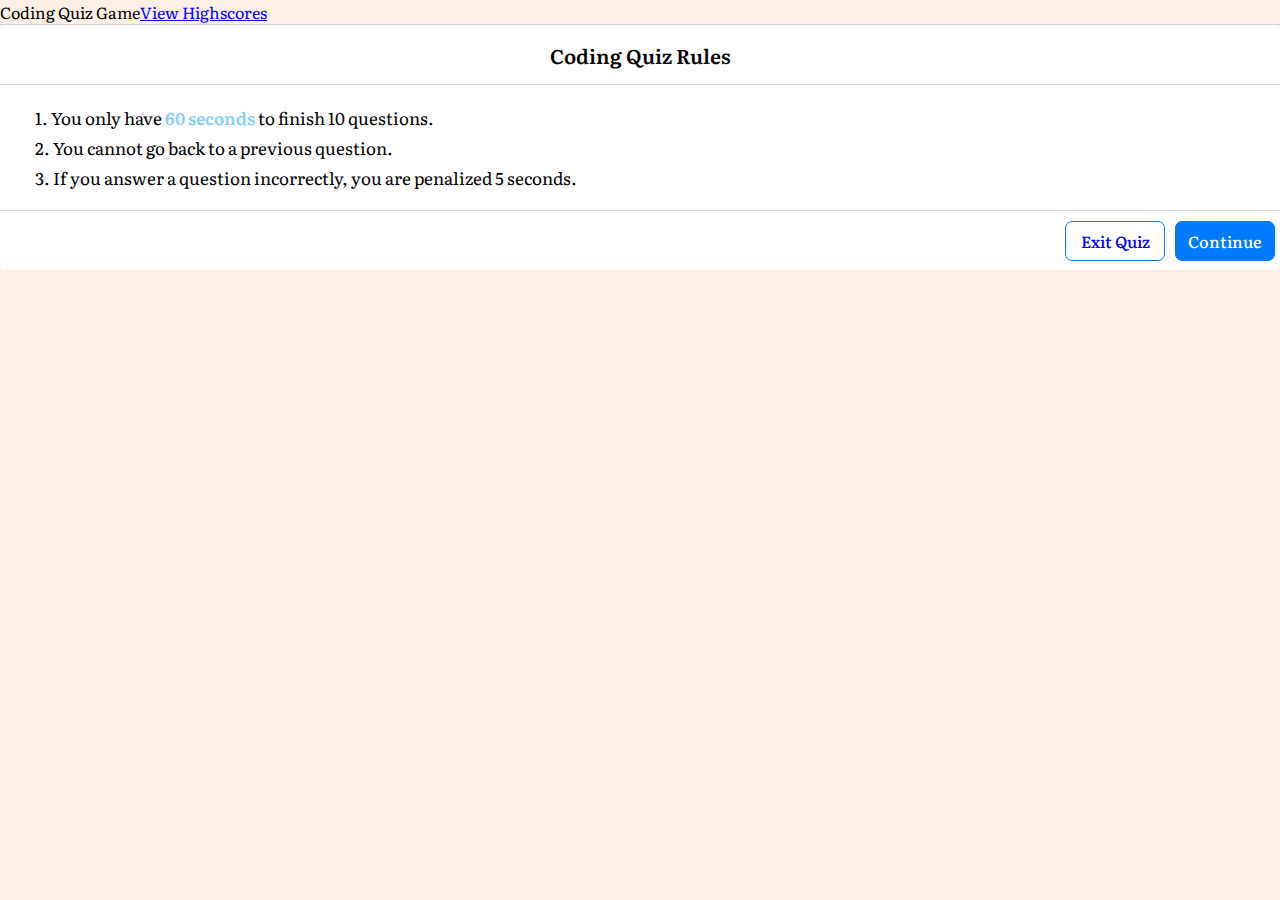
<file: index.html>
<!DOCTYPE html>
<html lang="en">
<head>
    <meta charset="UTF-8">
    <meta http-equiv="X-UA-Compatible" content="IE=edge">
    <meta name="viewport" content="width=device-width, initial-scale=1.0">
    <title>Web APIs Quiz Game</title>
    <link href="https://cdn.jsdelivr.net/npm/bootstrap@5.0.0-beta3/dist/css/bootstrap.min.css" rel="stylesheet" integrity="sha384-eOJMYsd53ii+scO/bJGFsiCZc+5NDVN2yr8+0RDqr0Ql0h+rP48ckxlpbzKgwra6" crossorigin="anonymous">
    <script src="https://cdn.jsdelivr.net/npm/bootstrap@5.0.0-beta3/dist/js/bootstrap.bundle.min.js" integrity="sha384-JEW9xMcG8R+pH31jmWH6WWP0WintQrMb4s7ZOdauHnUtxwoG2vI5DkLtS3qm9Ekf" crossorigin="anonymous"></script>
    <link rel="stylesheet" href="assets/style.css">
    <link rel="stylesheet"
    href="https://fonts.googleapis.com/css2?family=Crimson+Pro&family=Literata">

</head>
<body>
<header class=>
    <div class="title">Coding Quiz Game<a href="highscores.html" class="highscores float-end">View Highscores</a></div>
</header>
<main class="container position-relative">
    <div id="start" class="hide text-center">
        <h1>Coding Quiz Game</h1>
        <button type="button" class="buttons mt-5" id="start-btn">Start!</button> 
    </div>
    <div id="rules" class="info-box mt-5" style="width: auto" >
        <div class="info-title">Coding Quiz Rules</div>
        <div class="info-list">
            <div class="info">1. You only have <span>60 seconds</span> to finish 10 questions.</div>
            <div class="info">2. You cannot go back to a previous question.</div>
            <div class="info">3. If you answer a question incorrectly, you are penalized 5 seconds.</div>
        </div>
        <div class="buttons">
            <button class="quit btn btn-primary btn-sm"><a href="https://rwaynewhite15.github.io" class="highscores float-end">Exit Quiz</a></button>
            <button class="restart btn btn-primary btn-sm">Continue</button>
        </div>
    </div>
    <section id="questions" class="hide row quiz-box mt-5" style="width: auto">
        <div id="time-rem">
            <span>Time Left: 60</span>
        </div>   
        <h1 class="que-text">
            <span></span>
        </h1>
        <div id="choices" class="flex-direction">
                <div class="option"><span></span></div>
                <div class="option"><span></span></div>
                <div class="option"><span></span></div>
                <div class="option"><span></span></div>
        </div>
        <div id="response">
            <span></span>
        </div>
    </section>
    <div id="quiz-end" class="hide text-center p-5">
        <div class="flex-direction flex-direction"><h1>End of Quiz!</h1>
            <h3 class="score"></h3>
            <h2>Enter Initials:</h2>
            <input type="text" id="initials" class="mt-1">
            <button id="save-score">Submit</button>
        </div>
    </div>
</main>
<script src="assets/questions.js"></script>
<script src="assets/script.js"></script>
</body>
</html>
</file>
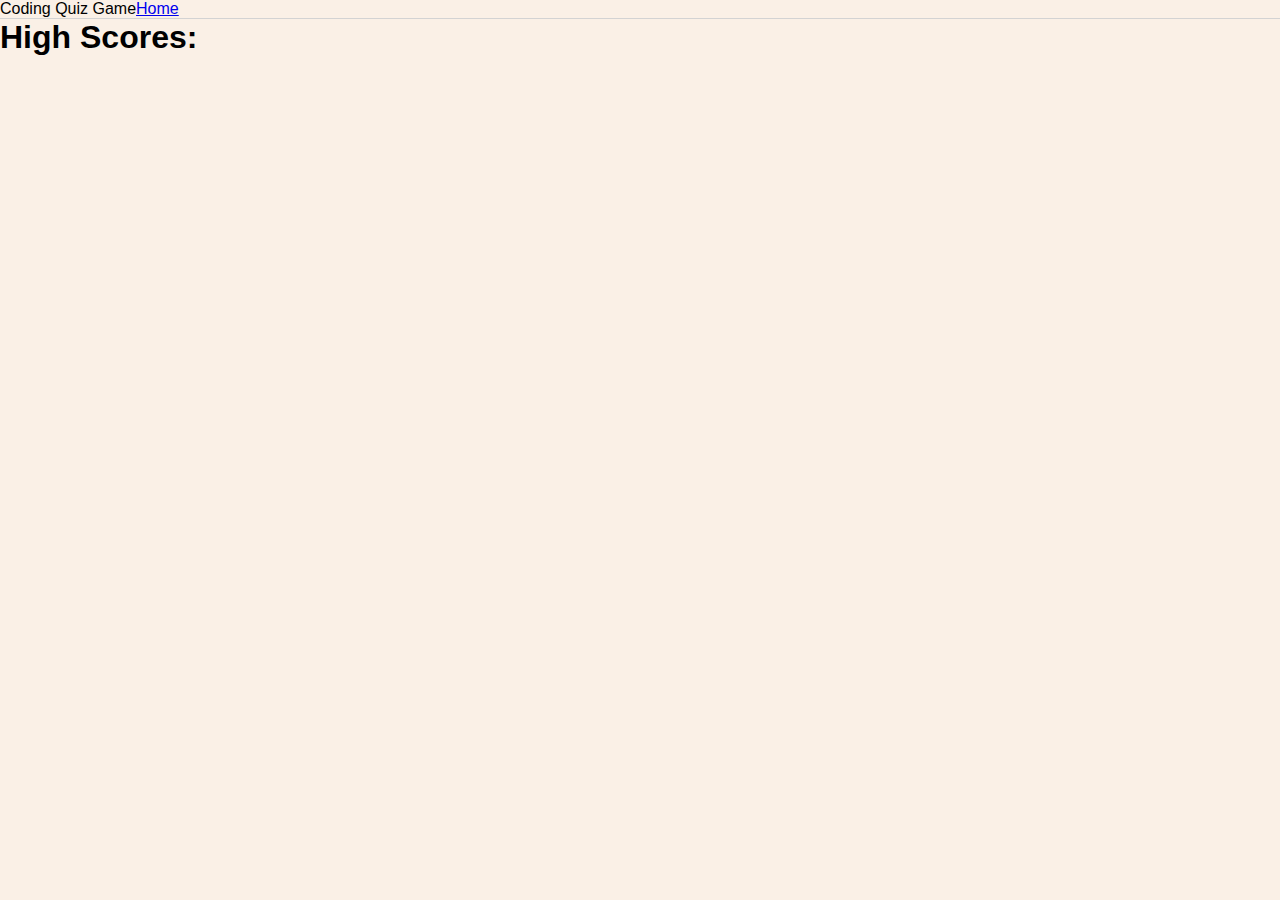
<file: highscores.html>
<!DOCTYPE html>
<html lang="en">
<head>
    <meta charset="UTF-8">
    <meta http-equiv="X-UA-Compatible" content="IE=edge">
    <meta name="viewport" content="width=device-width, initial-scale=1.0">
    <title>High Scores!</title>
    <link href="https://cdn.jsdelivr.net/npm/bootstrap@5.0.0-beta3/dist/css/bootstrap.min.css" rel="stylesheet" integrity="sha384-eOJMYsd53ii+scO/bJGFsiCZc+5NDVN2yr8+0RDqr0Ql0h+rP48ckxlpbzKgwra6" crossorigin="anonymous">
    <script src="https://cdn.jsdelivr.net/npm/bootstrap@5.0.0-beta3/dist/js/bootstrap.bundle.min.js" integrity="sha384-JEW9xMcG8R+pH31jmWH6WWP0WintQrMb4s7ZOdauHnUtxwoG2vI5DkLtS3qm9Ekf" crossorigin="anonymous"></script>
    <link rel="stylesheet" href="assets/style.css">
    <link rel="stylesheet">
</head>
<header class=>
    <div class="title">Coding Quiz Game<a href="index.html" class="homepage float-end">Home</a></div>
</header>
<body>
    <div id="rules" class="high-scores-box mt-5" style="width: auto" >
        <h1>High Scores:</h1>
        <div id="high-scores">
        
        </div>
    </div>
<script src="assets/highscores.js"></script>
</body>
</html>
</file>
<file: assets/style.css>
:root{
    --BLUE: #007bff;
    --blue: #005bb6;
    --offWHite: #fff;
    --white: #ffffff;
}
*{
    margin: 0;
    box-sizing: border-box;
    font-family: 'Literata', Arial, Helvetica, sans-serif; 
}
body{
    background: linen;
}
.hide{
    display: none;
}
.start{
    display: block;
}
.title{
    border-bottom: 1px solid lightgray;
}

.info-box{
    width: 540px;
    background: var(--offWHite);
    border-radius: 5px;
}
.info-box .info-title {
    height: 60px;
    border-bottom: 1px solid lightgray;
    display: flex;
    align-items: center;
    font-size: 20px;
    font-weight: 600;
    padding: auto;
    text-align: center;
    justify-content: center;
}
.info-box .info-list{
    padding: 15px 35px;
}
.info-box .info-list .info{
    margin: 5px 0;
    font-size: 17px;
}
.info-box .info-list .info span{
    font-weight: 600;
    color: lightskyblue;   
}

.quiz-box{
    width: 540px;
    background: var(--offWHite);
    border-radius: 5px;
}
.que-text{
    border-top: 1px solid lightgray;
}
#timeRem{
    margin-top: 5;
}
#start-btn{
    width: 50%;
    background-color: var(--BLUE);
    border-color: var(--offWHite);
    color: var(--white);
    font-weight: bolder;
    letter-spacing: 2px;
    border-radius: 10px;
}
#start-btn:hover{
    background: var(--blue);
    color: var(--white);
}
.info-box .buttons{
    height: 60px;
    display: flex;
    align-items: center;
    justify-content: flex-end;
    padding: o 35px;
    border-top: 1px solid lightgray;
} 
.info-box .buttons button{
    margin: 0 5px;
    height: 40px;
    width: 100px;
    border: 1px solid var(--BLUE);
    background: var(--BLUE);
    border-radius: 7px;
    color: var(--offWHite);
    font-size: 16px;
    font-weight: 500;
    cursor: pointer;
    transition: all 0.3s ease;
}
.buttons button.quit{
    border-color: var(--BLUE);
    background-color: var(--offWHite);
    color: var(--BLUE);
}
.buttons button.restart{
    color: var(--offWHite);
    background: var(--BLUE);
}
.buttons button.quit:hover{
    background: var(--BLUE);
    color: var(--offWHite);
}
.buttons button.restart:hover{
    background: var(--blue);
    color: var(--white);
}
.question {
    border-bottom: 1px solid lightgray;
}
.option {
    border: solid var(--blue);
    margin: 5px;
    background: var(--BLUE);
    color: var(--white);
    border-radius: 5px;
}
.option:hover{
    background: var(--blue);
    cursor: pointer;
}
#initials, #saveScore {
    width: 100px;
}
#response{
    height: 60px;
    display: flex;
    align-items: center;
    padding: o 35px;
    border-top: 1px solid lightgray;
}
#saveScore{
    border-color: var(--BLUE);
    background-color: var(--offWHite);
    color: var(--BLUE);
    width:50%
}
#saveScore:hover{
    background: var(--BLUE);
    color: var(--offWHite);
}
.buttons{
    justify-content: center;
}
.buttons a {
        color: blue;
        text-decoration: none; /* no underline */
}
</file>
